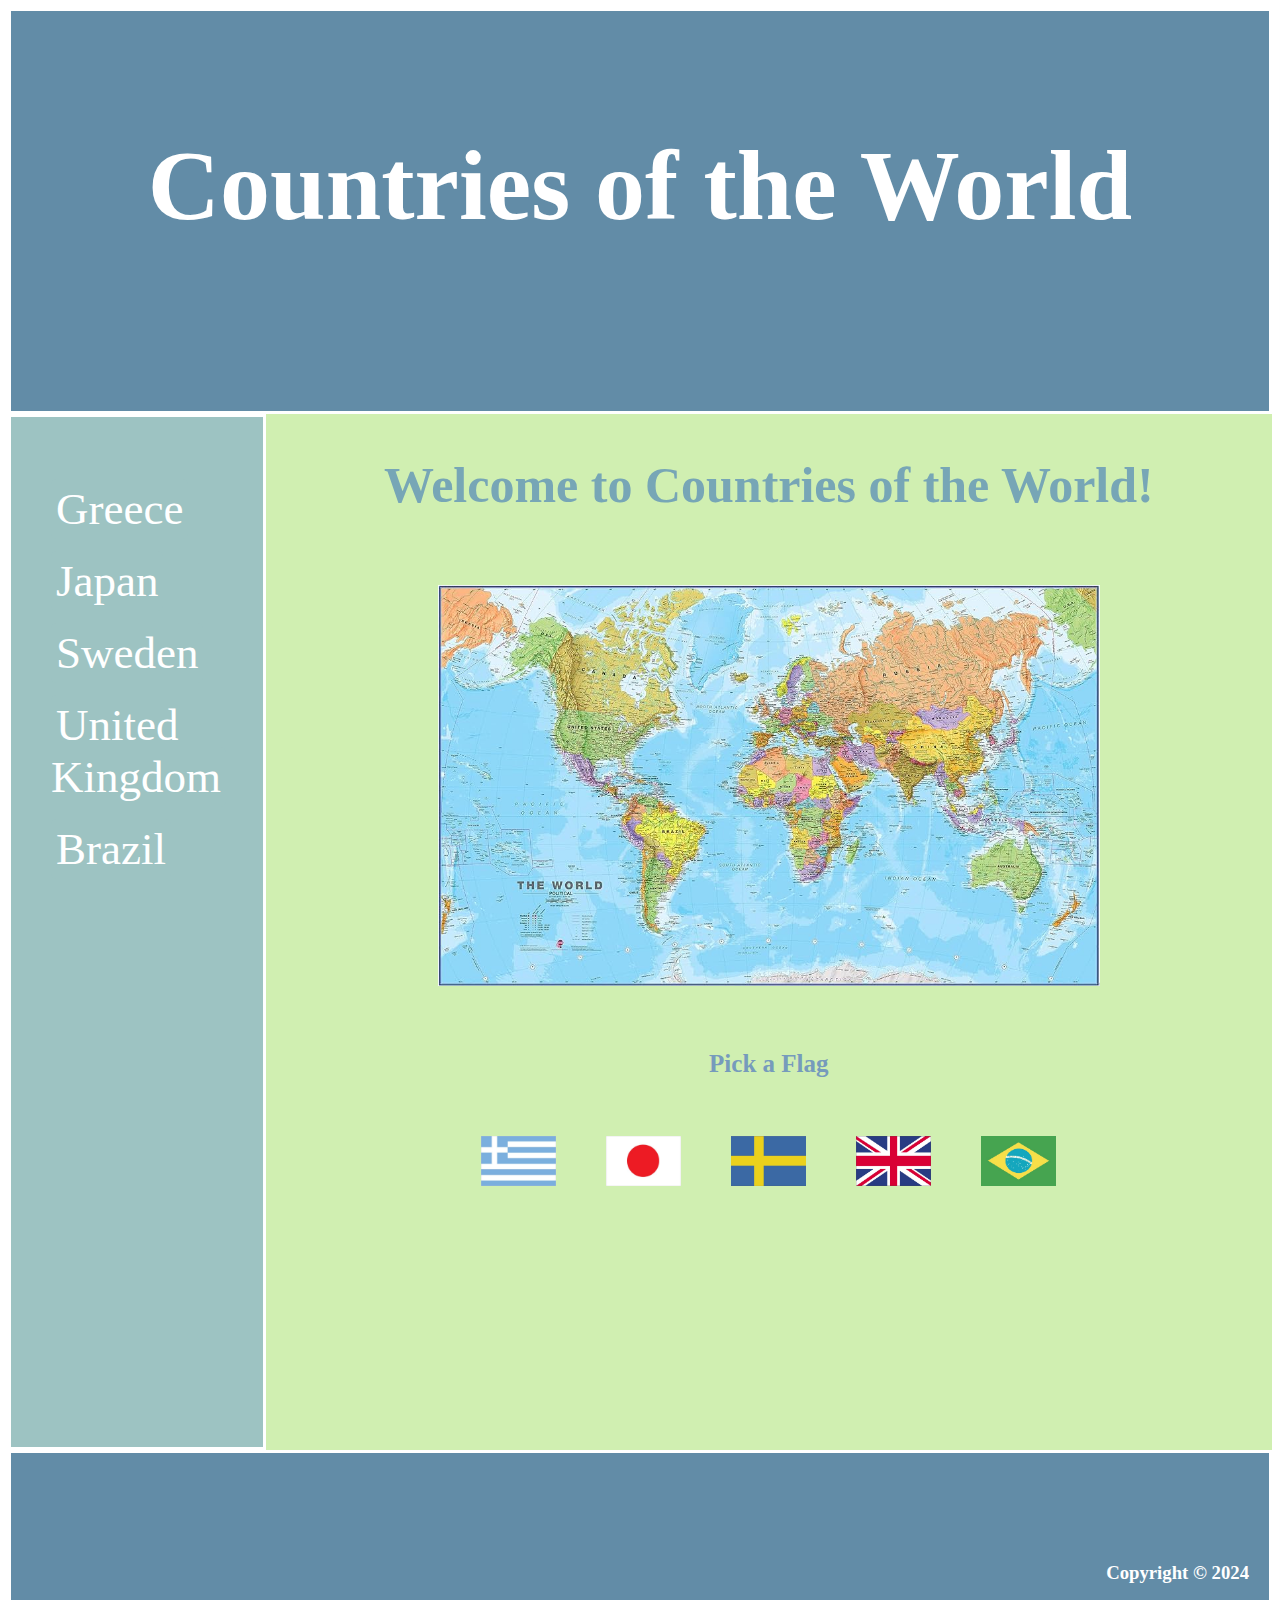
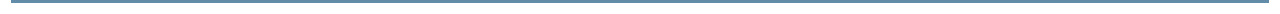
<file: index.html>
<!DOCTYPE html>
<html lang="en">
  
  <head>
    <meta charset="UTF-8" />
    <meta name="viewport" content="width=device-width, initial-scale=1.0" />
    <link rel="Stylesheet" href="CSS/main.css" />
    <title>Countries of the World</title>
  </head>
  
  <body>
    <header>
      <h1 class="headerheadline">
        <a href="index.html">Countries of the World</a>
      </h1>
    </header>
    <main>
      <nav class="Navigation">
        <ul>
          <li><a class="navlink" href="/Greece.html">Greece</a></li>
          <li><a class="navlink" href="/Japan.html">Japan</a></li>
          <li><a class="navlink" href="/Sweden.html">Sweden</a></li>
          <li>
            <a class="navlink" href="/UnitedKingdom.html">United Kingdom</a>
          </li>
          <li><a class="navlink" href="/Brazil.html">Brazil</a></li>
        </ul>
      </nav>
      <section class="Main">
        <div class="mainheadline">
          <h2>Welcome to Countries of the World!</h2>
        </div>
        
        <div class="img">
          <img class="MainImg" src="/Images/Worldmap.jpg" alt="World Map" />
        </div>
        <div class="maintext">
          <h4 class="pickflag">Pick a Flag</h4>
        </div>
        <div class="smallflags">
          <a href="/Greece.html"><img class="flaglinks" src="/Images/Greece.jpg"/></a> 
          <a href="/Japan.html"><img  class="flaglinks" src="/Images/Japan.jpg"/></a>
          <a href="/Sweden.html"><img  class="flaglinks" src="/Images/Sweden.jpg"/></a>
          <a href="/UnitedKingdom.html"><img  class="flaglinks" src="/Images/UnitedKingdom.jpg"/></a>
          <a href="/Brazil.html"><img  class="flaglinks" src="/Images/Brazil.jpg"/></a>
      </section>
    </main>
    <footer>
      <h3 class="footertext">Copyright &copy; 2024</h3>
    </footer>
  </body>

</html>
</file>
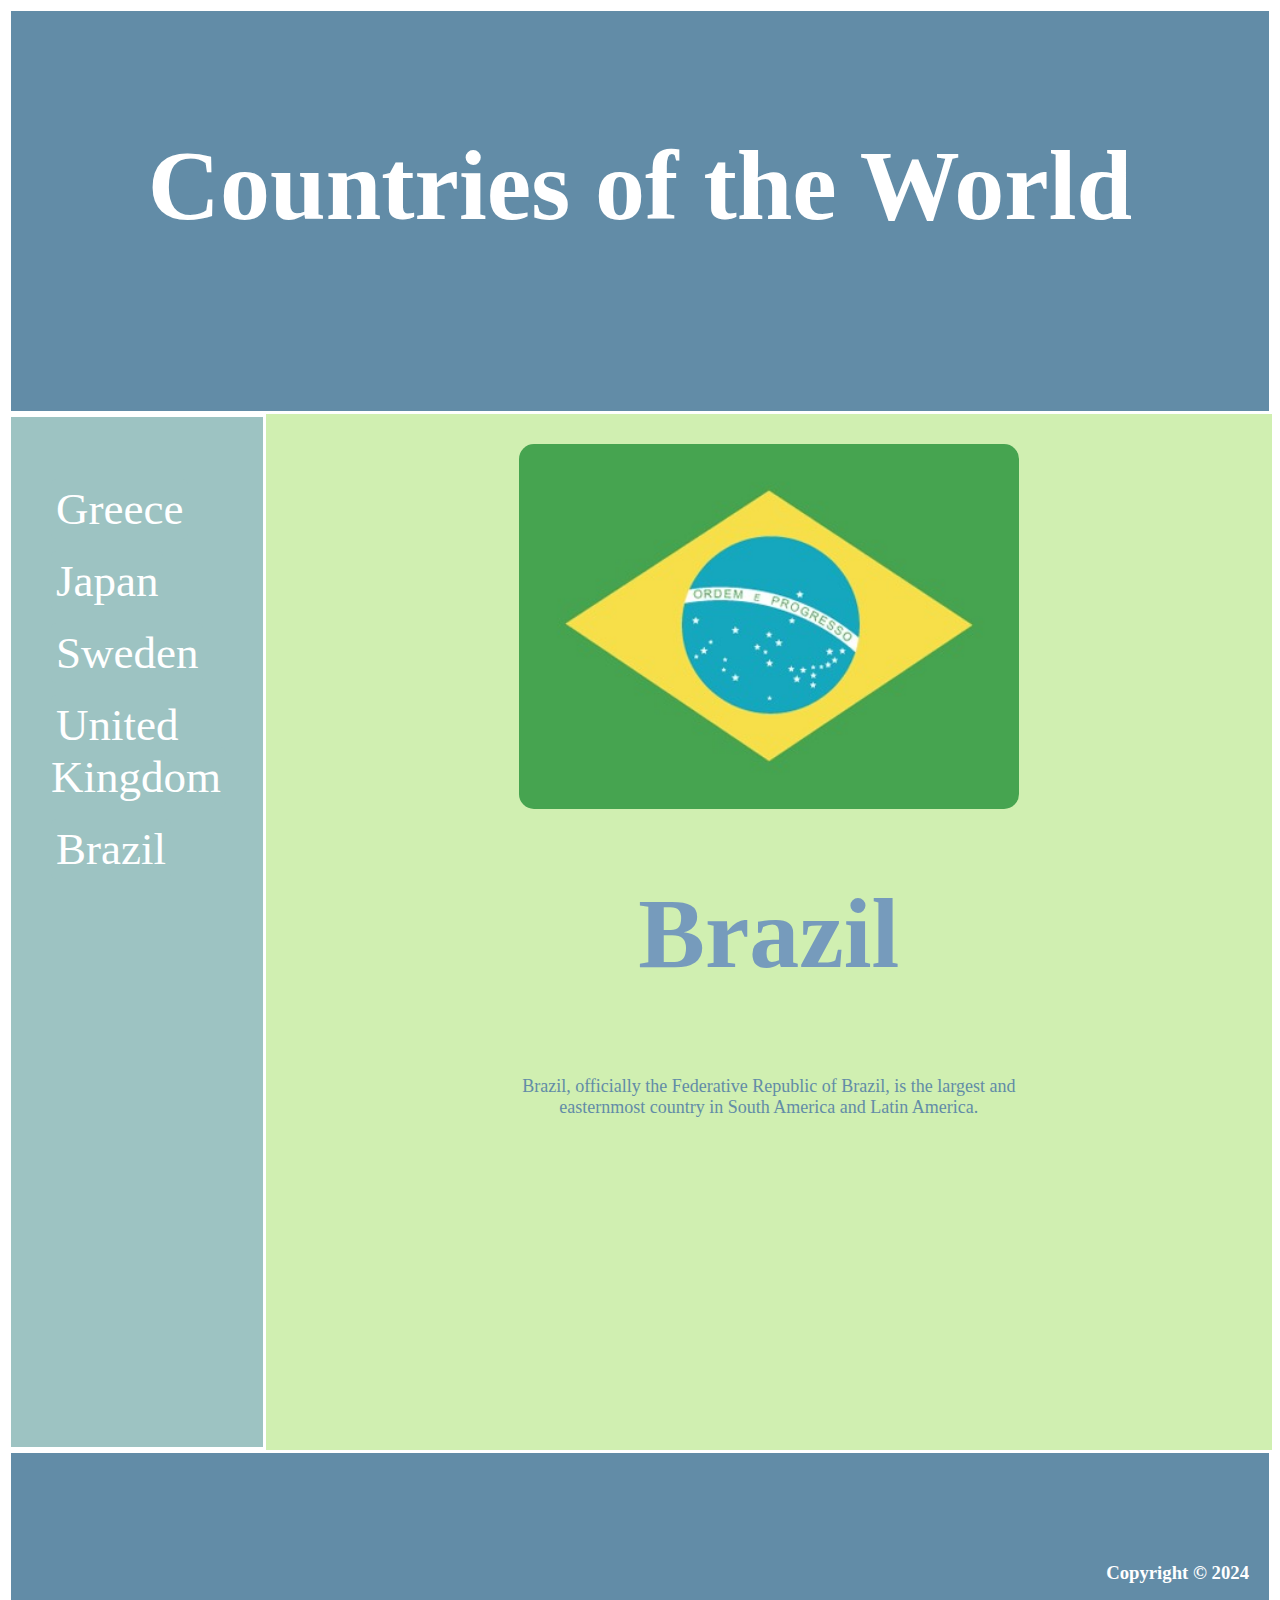
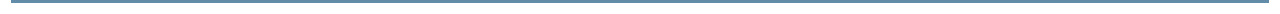
<file: Brazil.html>
<!DOCTYPE html>
<html lang="en">
  <head>
    <meta charset="UTF-8" />
    <meta name="viewport" content="width=device-width, initial-scale=1.0" />
    <link rel="Stylesheet" href="CSS/main.css" />
    <title>Countries of the World</title>
  </head>
  <body>
    <header>
      <h1 class="headerheadline">
        <a href="index.html">Countries of the World</a>
      </h1>
    </header>
    <main>
      <nav class="Navigation">
        <ul>
          <li><a class="navlink" href="/Greece.html">Greece</a></li>
          <li><a class="navlink" href="/Japan.html">Japan</a></li>
          <li><a class="navlink" href="/Sweden.html">Sweden</a></li>
          <li>
            <a class="navlink" href="/UnitedKingdom.html">United Kingdom</a>
          </li>
          <li><a class="navlink" href="/Brazil.html">Brazil</a></li>
        </ul>
      </nav>
      <section class="Main">
        <div class="flags">
          <img class="countryflag" src="Images/Brazil.jpg" />
        </div>
        <div class="countryheadline">
          <h1 class="countryname">Brazil</h1>
        </div>
        <div class="countrytext">
          <p>
            Brazil, officially the Federative Republic of Brazil, is the largest
            and easternmost country in South America and Latin America.
          </p>
        </div>
      </section>
    </main>
    <footer>
      <h3 class="footertext">Copyright &copy; 2024</h3>
    </footer>
  </body>
</html>
</file>
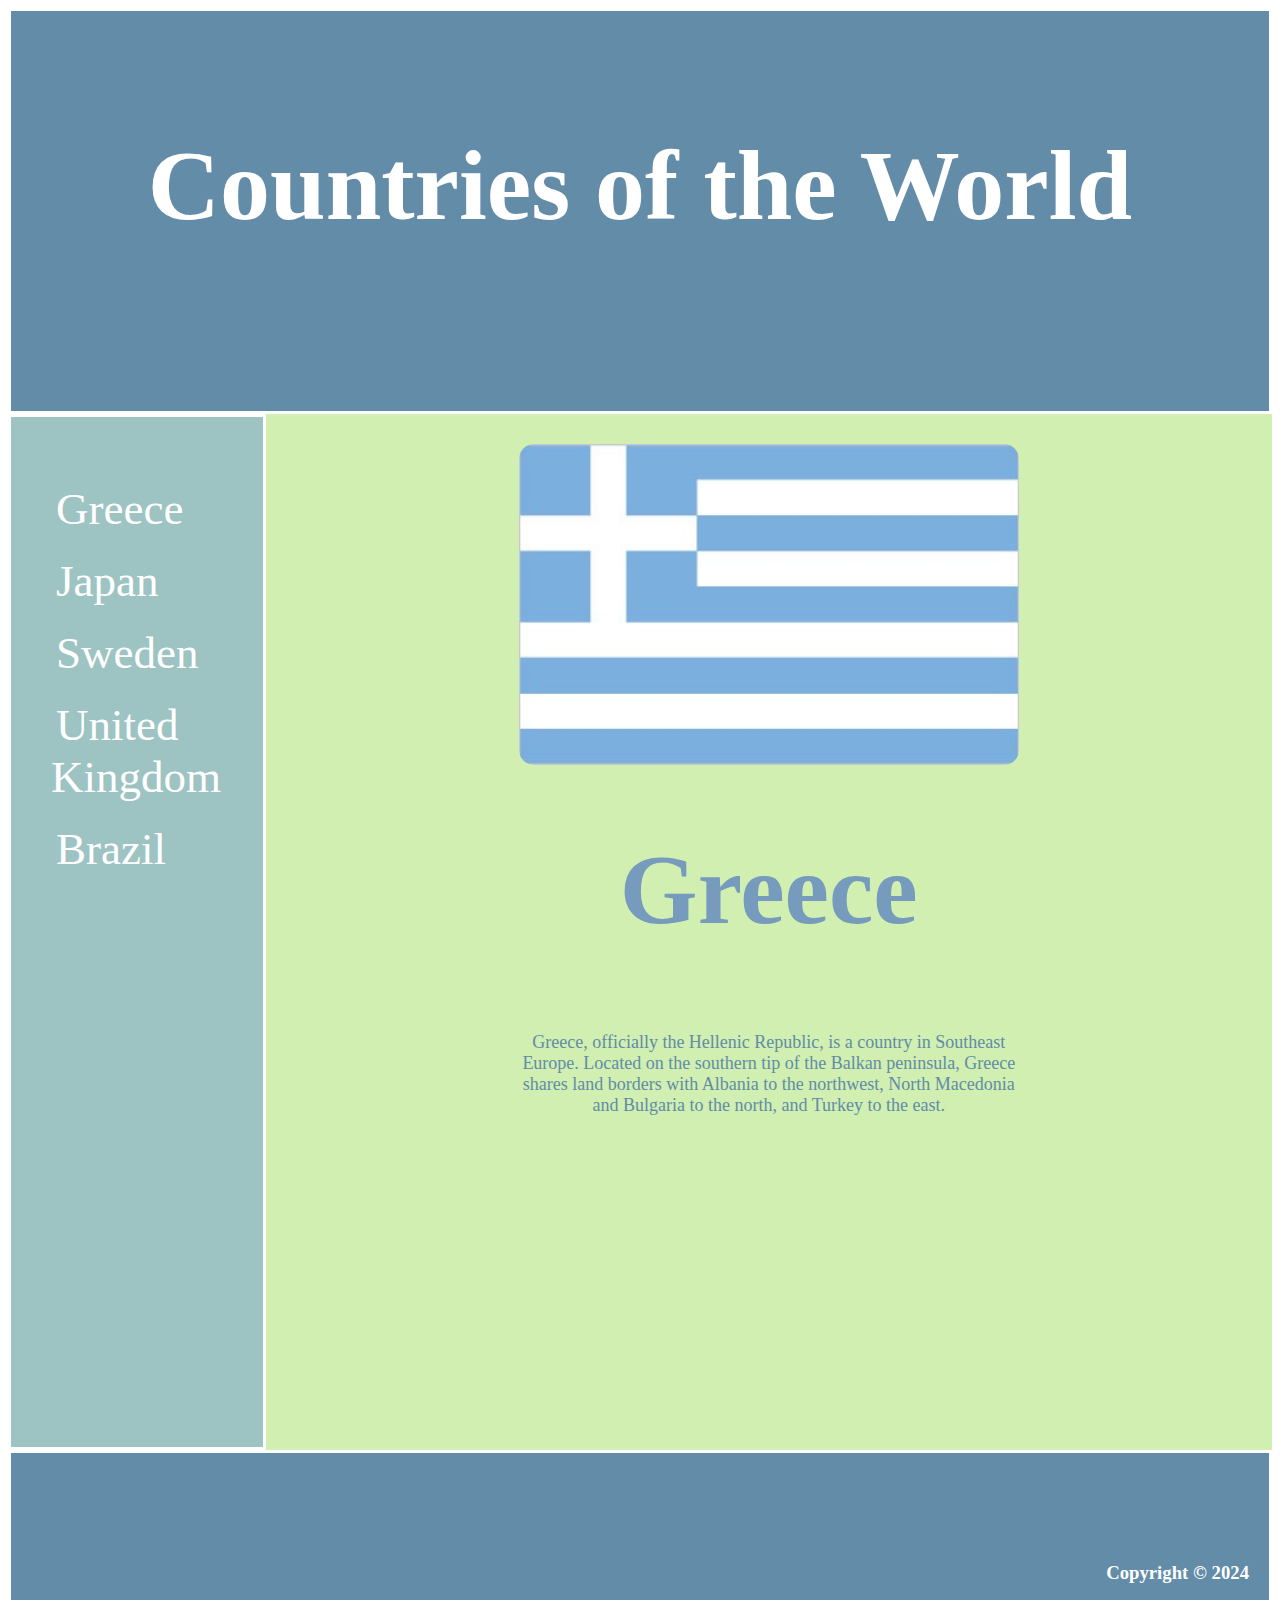
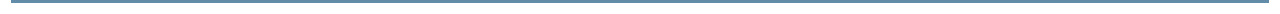
<file: Greece.html>
<!DOCTYPE html>
<html lang="en">
  <head>
    <meta charset="UTF-8" />
    <meta name="viewport" content="width=device-width, initial-scale=1.0" />
    <link rel="Stylesheet" href="CSS/main.css" />
    <title>Countries of the World</title>
  </head>
  <body>
    <header>
      <h1 class="headerheadline">
        <a href="index.html">Countries of the World</a>
      </h1>
    </header>
    <main>
      <nav class="Navigation">
        <ul>
          <li><a class="navlink" href="/Greece.html">Greece</a></li>
          <li><a class="navlink" href="/Japan.html">Japan</a></li>
          <li><a class="navlink" href="/Sweden.html">Sweden</a></li>
          <li>
            <a class="navlink" href="/UnitedKingdom.html">United Kingdom</a>
          </li>
          <li><a class="navlink" href="/Brazil.html">Brazil</a></li>
        </ul>
      </nav>
      <section class="Main">
        <div class="flags">
          <img class="countryflag" src="/Images/Greece.jpg" />
        </div>
        <div class="countryheadline">
          <h1 class="countryname">Greece</h1>
        </div>
        <div class="countrytext">
          <p>
            Greece, officially the Hellenic Republic, is a country in Southeast
            Europe. Located on the southern tip of the Balkan peninsula, Greece
            shares land borders with Albania to the northwest, North Macedonia
            and Bulgaria to the north, and Turkey to the east.
          </p>
        </div>
      </section>
    </main>
    <footer>
      <h3 class="footertext">Copyright &copy; 2024</h3>
    </footer>
  </body>
</html>
</file>
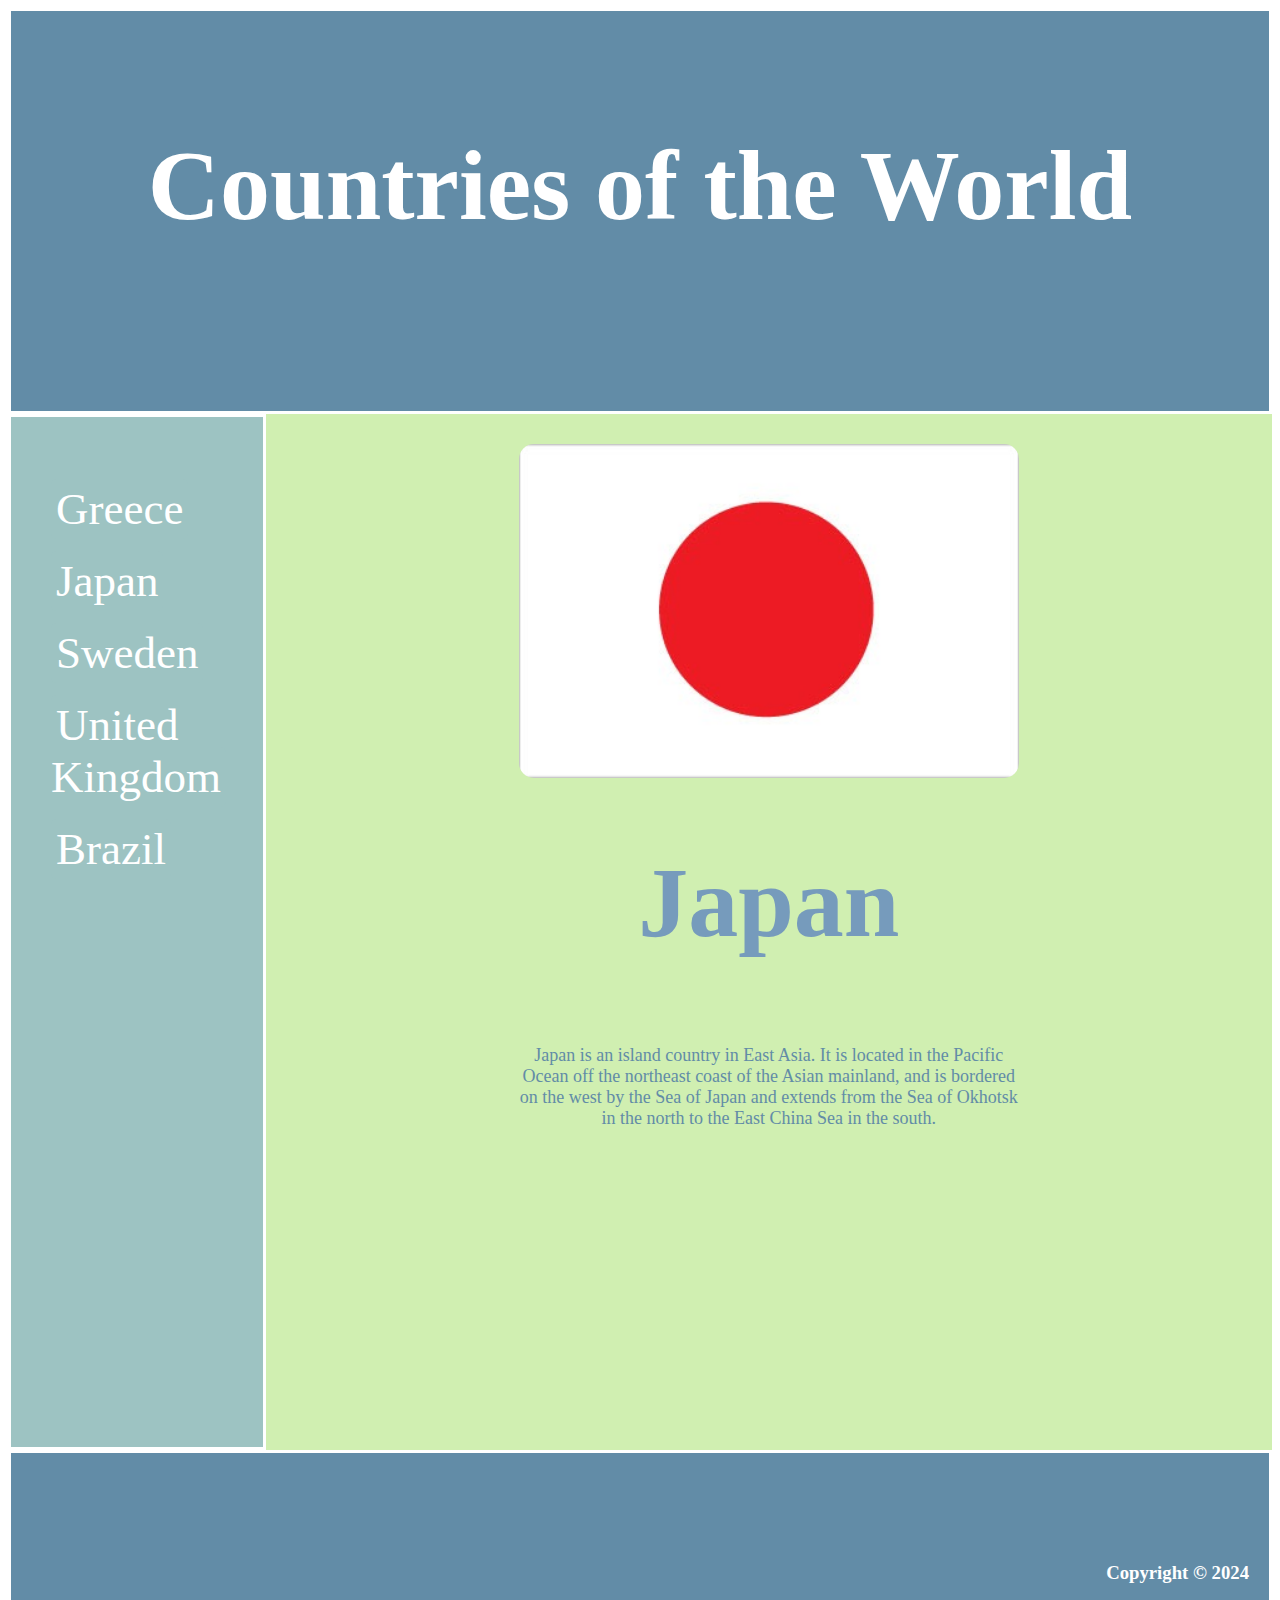
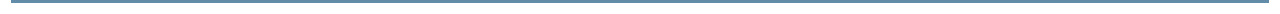
<file: Japan.html>
<!DOCTYPE html>
<html lang="en">
  <head>
    <meta charset="UTF-8" />
    <meta name="viewport" content="width=device-width, initial-scale=1.0" />
    <link rel="Stylesheet" href="CSS/main.css" />
    <title>Countries of the World</title>
  </head>
  <body>
    <header>
      <h1 class="headerheadline">
        <a href="index.html">Countries of the World</a>
      </h1>
    </header>
    <main>
      <nav class="Navigation">
        <ul>
          <li><a class="navlink" href="/Greece.html">Greece</a></li>
          <li><a class="navlink" href="/Japan.html">Japan</a></li>
          <li><a class="navlink" href="/Sweden.html">Sweden</a></li>
          <li>
            <a class="navlink" href="/UnitedKingdom.html">United Kingdom</a>
          </li>
          <li><a class="navlink" href="/Brazil.html">Brazil</a></li>
        </ul>
      </nav>
      <section class="Main">
        <div class="flags">
          <img class="countryflag" src="/Images/Japan.jpg" />
        </div>
        <div class="countryheadline">
          <h1 class="countryname">Japan</h1>
        </div>
        <div class="countrytext">
          <p>
            Japan is an island country in East Asia. It is located in the
            Pacific Ocean off the northeast coast of the Asian mainland, and is
            bordered on the west by the Sea of Japan and extends from the Sea of
            Okhotsk in the north to the East China Sea in the south.
          </p>
        </div>
      </section>
    </main>
    <footer>
      <h3 class="footertext">Copyright &copy; 2024</h3>
    </footer>
  </body>
</html>
</file>
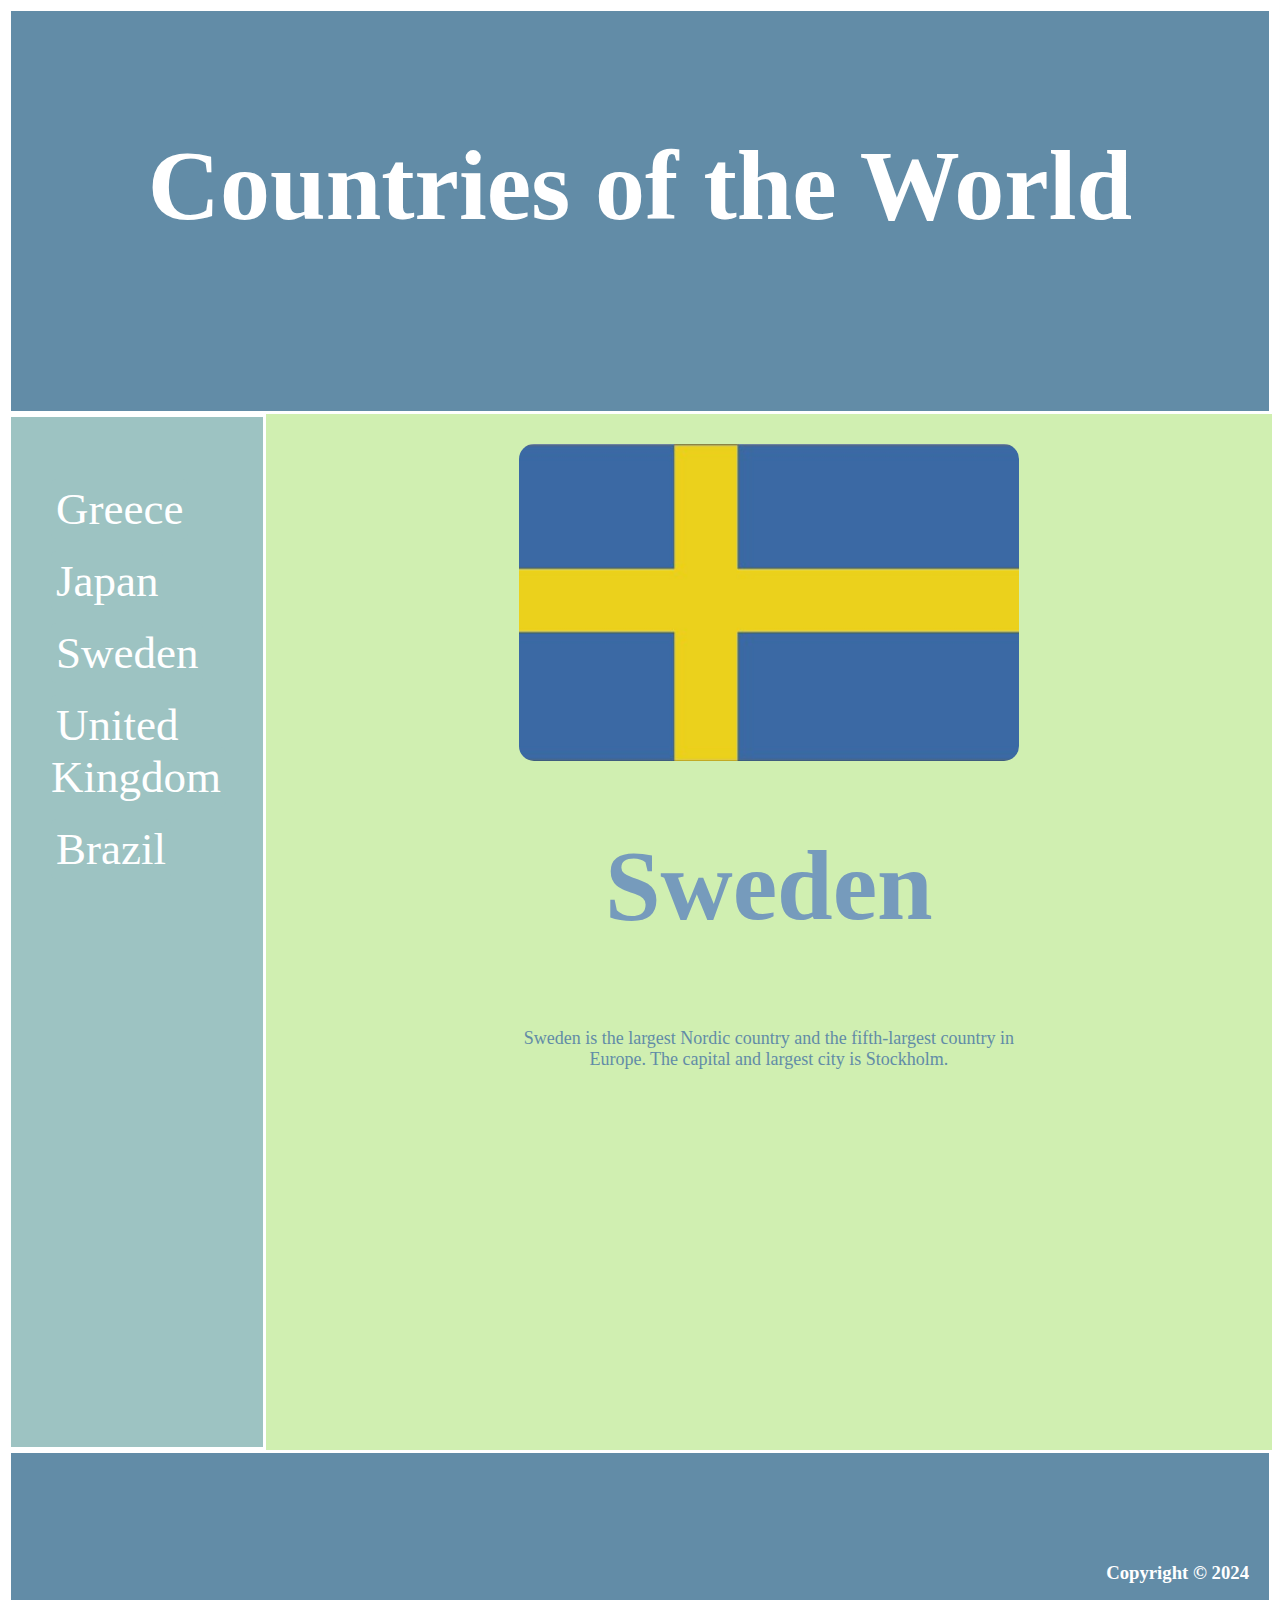
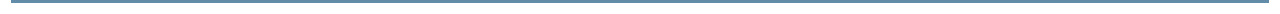
<file: Sweden.html>
<!DOCTYPE html>
<html lang="en">
  <head>
    <meta charset="UTF-8" />
    <meta name="viewport" content="width=device-width, initial-scale=1.0" />
    <link rel="Stylesheet" href="CSS/main.css" />
    <title>Countries of the World</title>
  </head>
  <body>
    <header>
      <h1 class="headerheadline">
        <a href="index.html">Countries of the World</a>
      </h1>
    </header>
    <main>
      <nav class="Navigation">
        <ul>
          <li><a class="navlink" href="/Greece.html">Greece</a></li>
          <li><a class="navlink" href="/Japan.html">Japan</a></li>
          <li><a class="navlink" href="/Sweden.html">Sweden</a></li>
          <li>
            <a class="navlink" href="/UnitedKingdom.html">United Kingdom</a>
          </li>
          <li><a class="navlink" href="/Brazil.html">Brazil</a></li>
        </ul>
      </nav>
      <section class="Main">
        <div class="flags">
          <img class="countryflag" src="/Images/Sweden.jpg" />
        </div>
        <div class="countryheadline">
          <h1 class="countryname">Sweden</h1>
        </div>
        <div class="countrytext">
          <p>
            Sweden is the largest Nordic country and the fifth-largest country
            in Europe. The capital and largest city is Stockholm.
          </p>
        </div>
      </section>
    </main>
    <footer>
      <h3 class="footertext">Copyright &copy; 2024</h3>
    </footer>
  </body>
</html>
</file>
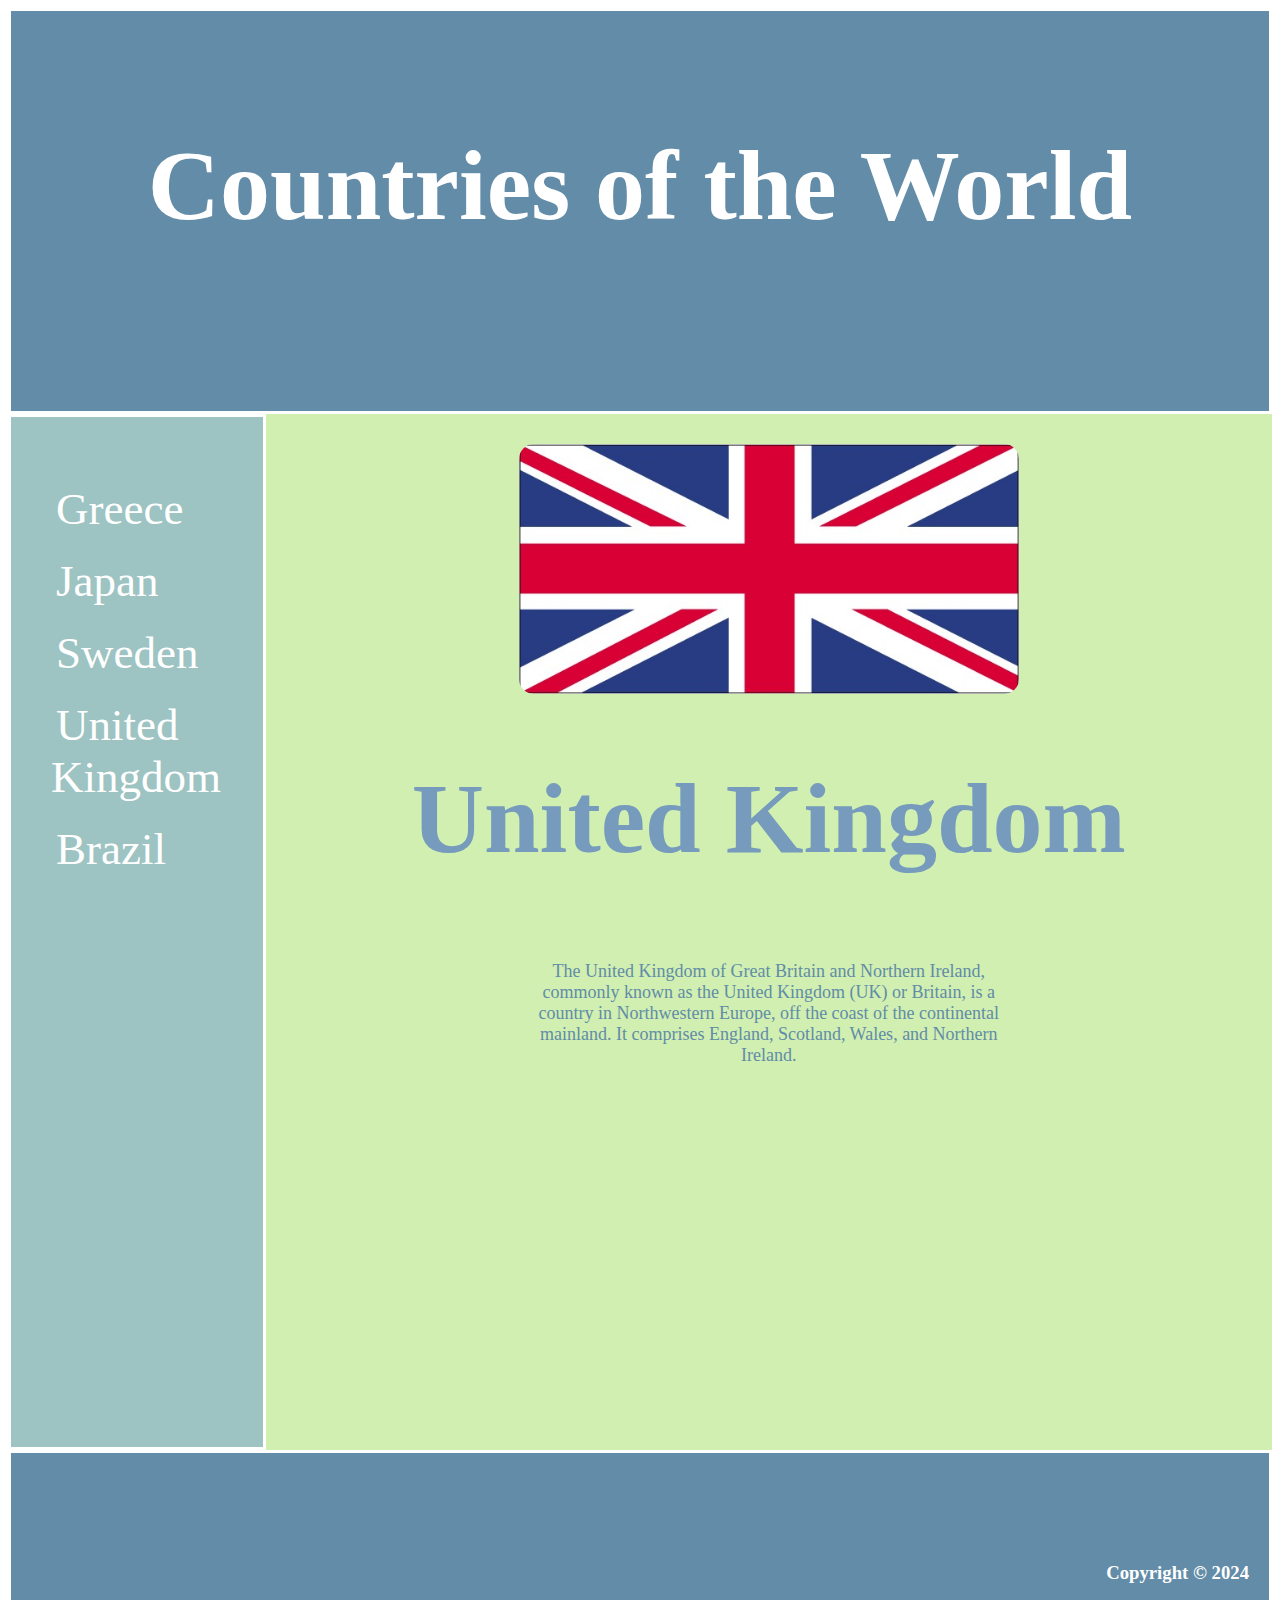
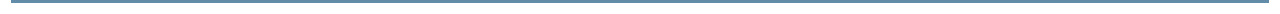
<file: UnitedKingdom.html>
<!DOCTYPE html>
<html lang="en">
  <head>
    <meta charset="UTF-8" />
    <meta name="viewport" content="width=device-width, initial-scale=1.0" />
    <link rel="Stylesheet" href="CSS/main.css" />
    <title>Countries of the World</title>
  </head>
  <body>
    <header>
      <h1 class="headerheadline">
        <a href="index.html">Countries of the World</a>
      </h1>
    </header>
    <main>
      <nav class="Navigation">
        <ul>
          <li><a class="navlink" href="/Greece.html">Greece</a></li>
          <li><a class="navlink" href="/Japan.html">Japan</a></li>
          <li><a class="navlink" href="/Sweden.html">Sweden</a></li>
          <li>
            <a class="navlink" href="/UnitedKingdom.html">United Kingdom</a>
          </li>
          <li><a class="navlink" href="/Brazil.html">Brazil</a></li>
        </ul>
      </nav>
      <section class="Main">
        <div class="flags">
          <img class="countryflag" src="/Images/UnitedKingdom.jpg" />
        </div>
        <div class="countryheadline">
          <h1 class="countryname">United Kingdom</h1>
        </div>
        <div class="countrytext">
          <p>
            The United Kingdom of Great Britain and Northern Ireland, commonly
            known as the United Kingdom (UK) or Britain, is a country in
            Northwestern Europe, off the coast of the continental mainland. It
            comprises England, Scotland, Wales, and Northern Ireland.
          </p>
        </div>
      </section>
    </main>
    <footer>
      <h3 class="footertext">Copyright &copy; 2024</h3>
    </footer>
  </body>
</html>
</file>
<file: CSS/main.css>
* {
  font-family: "Garamond";
}

header {
  height: 400px;
  background-color: rgb(98, 140, 167);
  text-align: center;
  border: solid 3px white;
}

h1 {
  font-size: 100px;
  color: rgb(179, 216, 156);
}
.headerheadline {
  padding: 50px;
}
main {
  display: flex;
  background-color: rgb(208, 239, 177);
}
.Navigation {
  height: 1000px;
  width: 20%;
  background-color: rgb(157, 195, 194);
  border: solid 3px white;
  display: flex;
  justify-content: center;
  padding-top: 30px;
}

ul {
  list-style-type: none;
}
li {
  padding-top: 20px;
}
.navlink {
  font-size: 45px;
  color: white;
  text-decoration: None;
}
a {
  color: white;
  text-decoration: None;
  border-radius: 5px;
  padding: 5px;
}
.navlink:link {
  background-color: rgb(157, 195, 194);
}
.navlink:hover {
  background-color: rgb(119, 166, 182);
}
.Main {
  height: 1000px;
  width: 80%;
}

.mainheadline {
  display: flex;
  justify-content: center;
}
h2 {
  color: rgb(119, 166, 182);
  font-size: 50px;
}
.smallflags {
  display: flex;
  justify-content: center;
}
.flaglinks {
  width: 75px;
  height: 50px;
  padding: 20px;
}
.img {
  display: flex;
  justify-content: center;
  padding: 30px;
}
.flags {
  display: flex;
  justify-content: center;
  padding-top: 30px;
}
.countryflag {
  width: 500px;
  border-radius: 15px;
}

.MainImg {
  width: 70%;
}
.maintext {
  display: flex;
  justify-content: center;
}
.pickflag {
  font-size: 25px;
  color: rgb(118, 155, 188);
}
.countryheadline {
  display: flex;
  justify-content: center;
}
.countryname {
  color: rgb(118, 155, 188);
}
.countrytext {
  display: flex;
  justify-content: center;
}
p {
  font-size: large;
  color: rgb(98, 140, 167);
  width: 500px;
  text-align: center;
}
footer {
  height: 150px;
  background-color: rgb(98, 140, 167);
  border: solid 3px white;
  display: flex;
  justify-content: flex-end;
  align-items: flex-end;
}
.footertext {
  color: white;
  padding-right: 20px;
}

h3 {
  color: white;
  padding-right: 20px;
}
</file>
